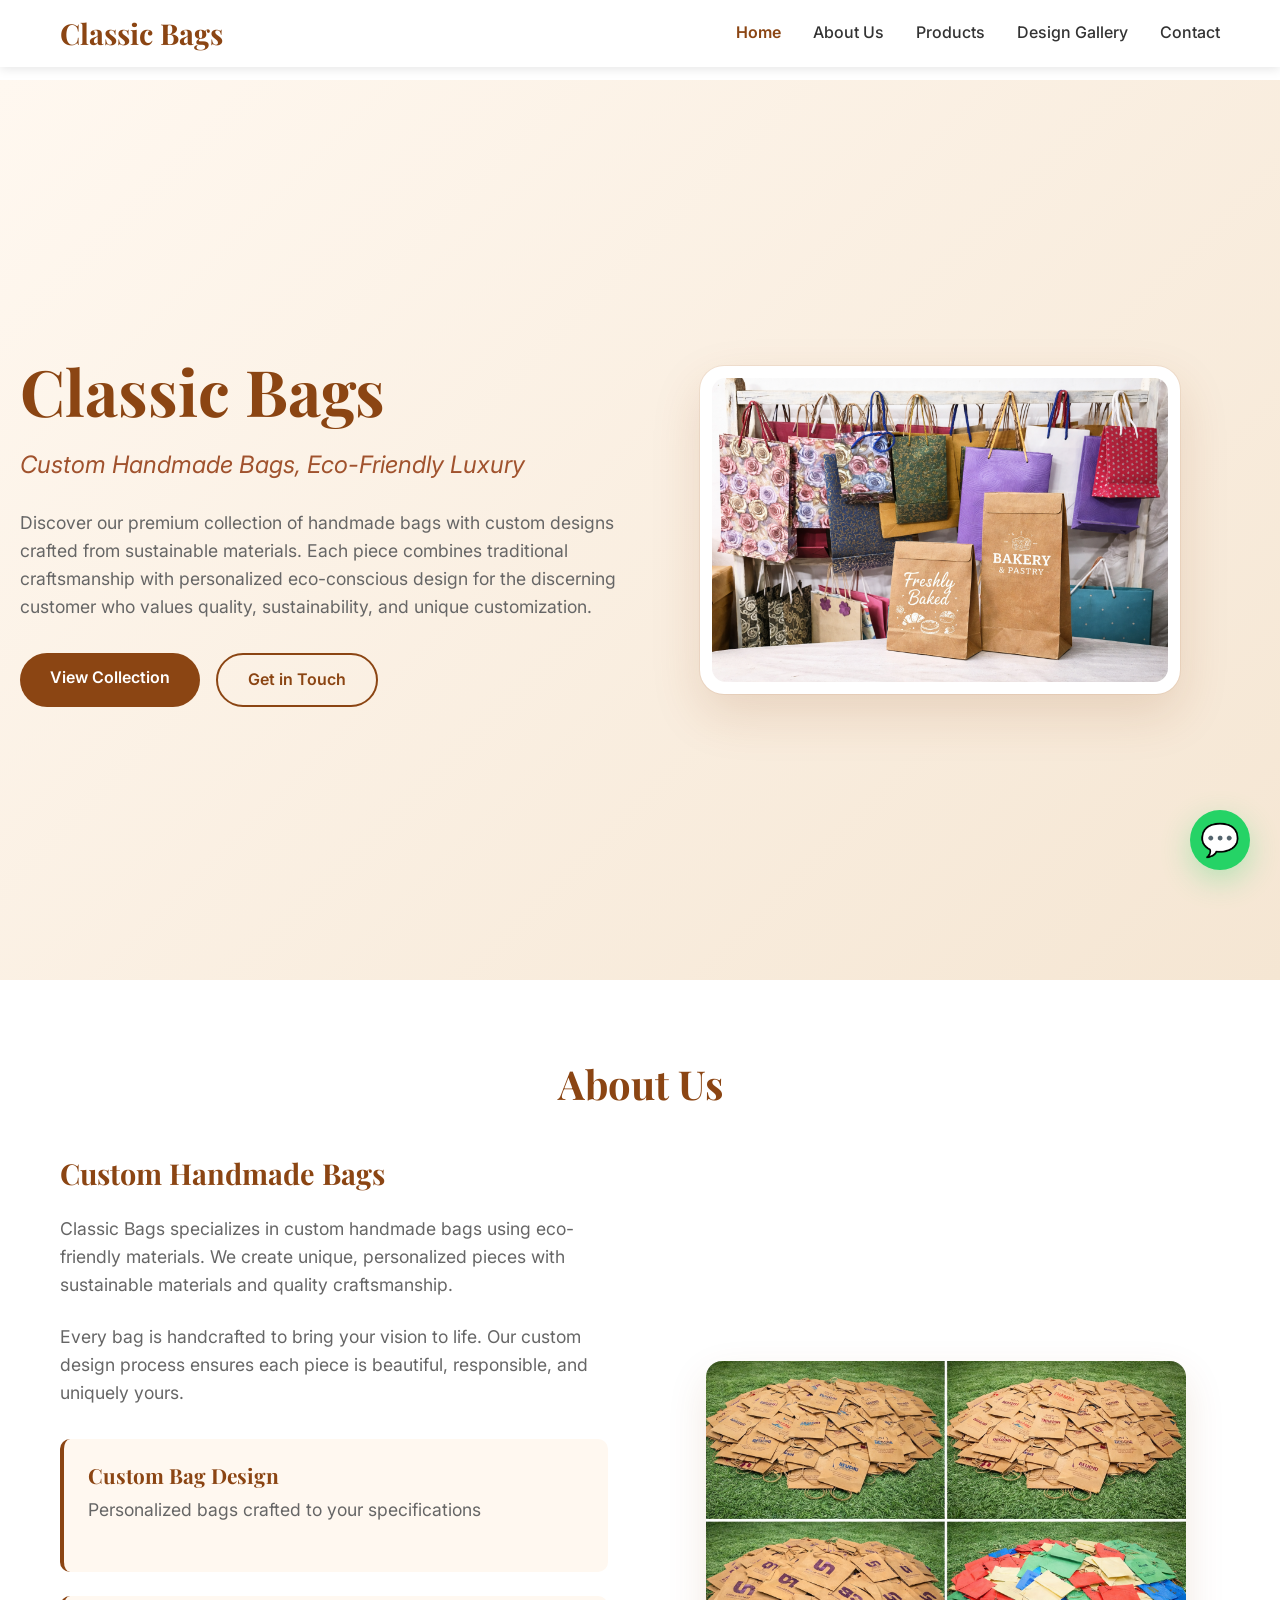
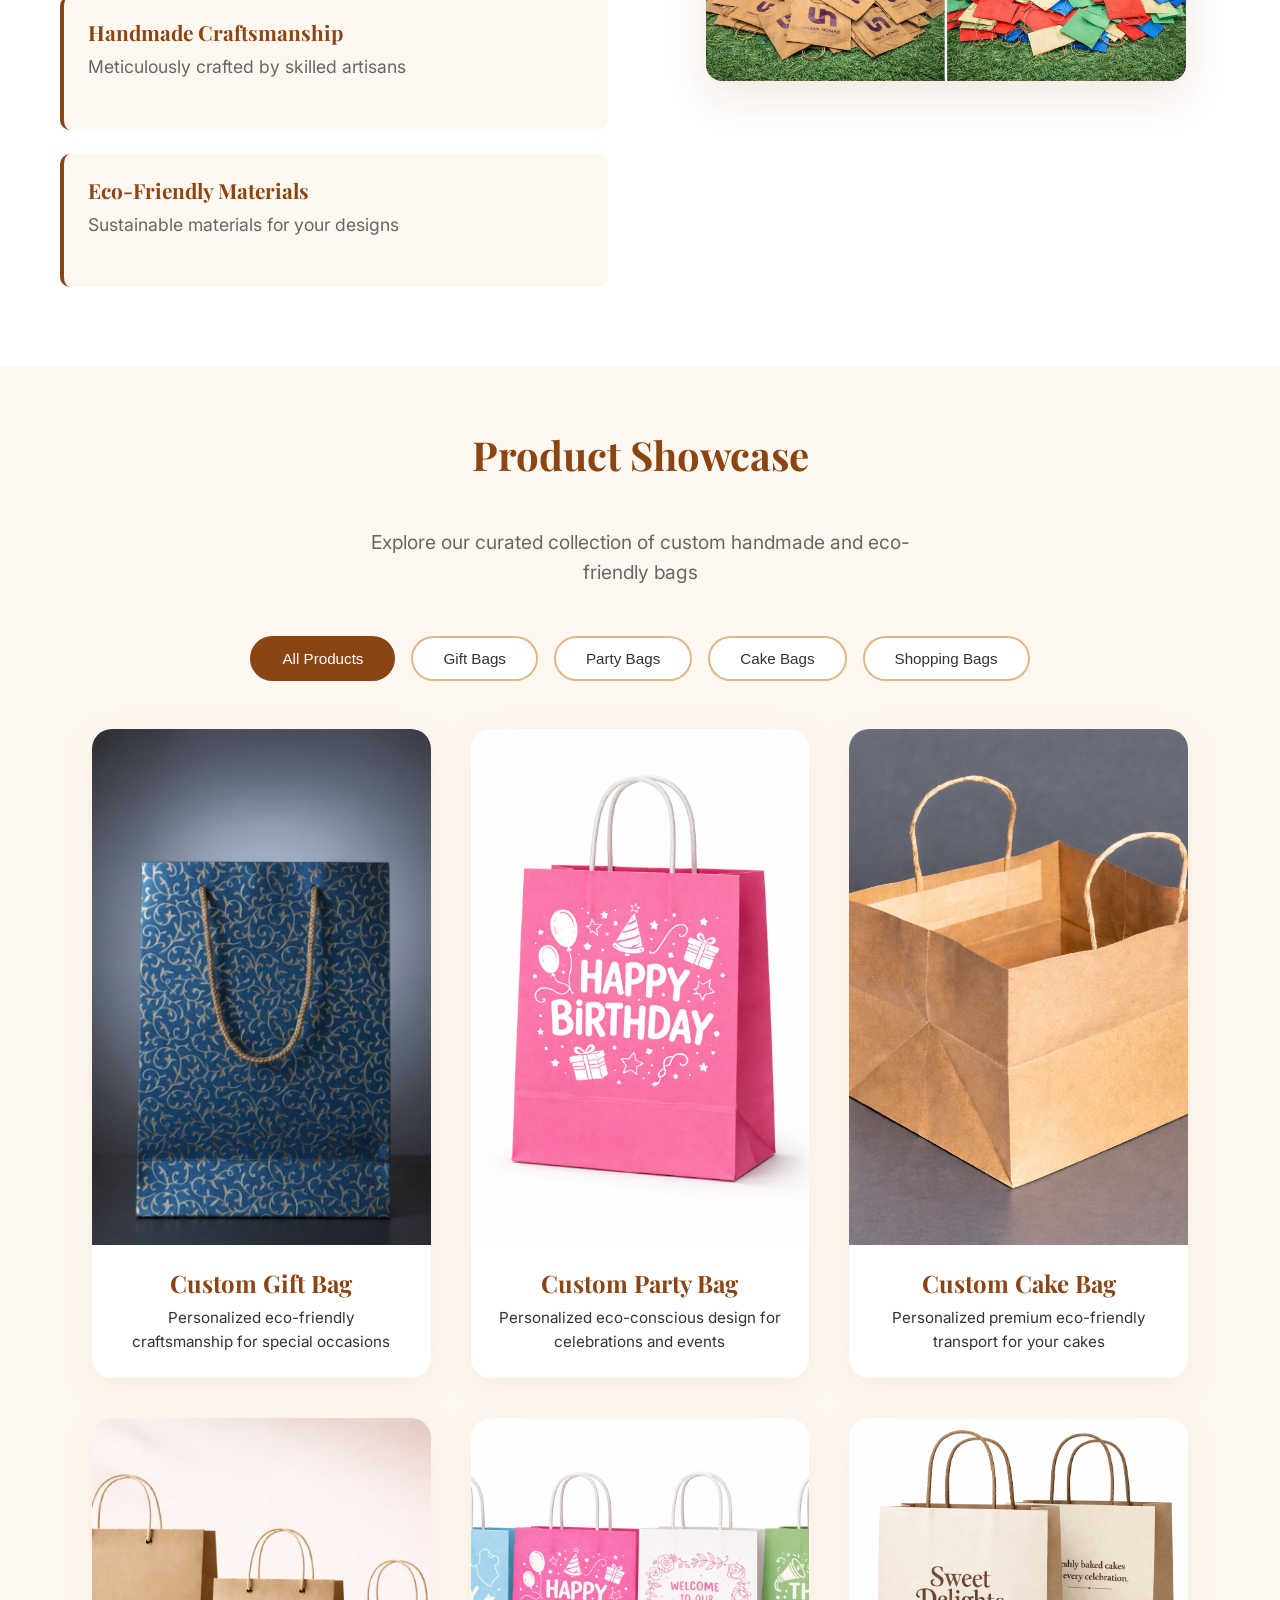
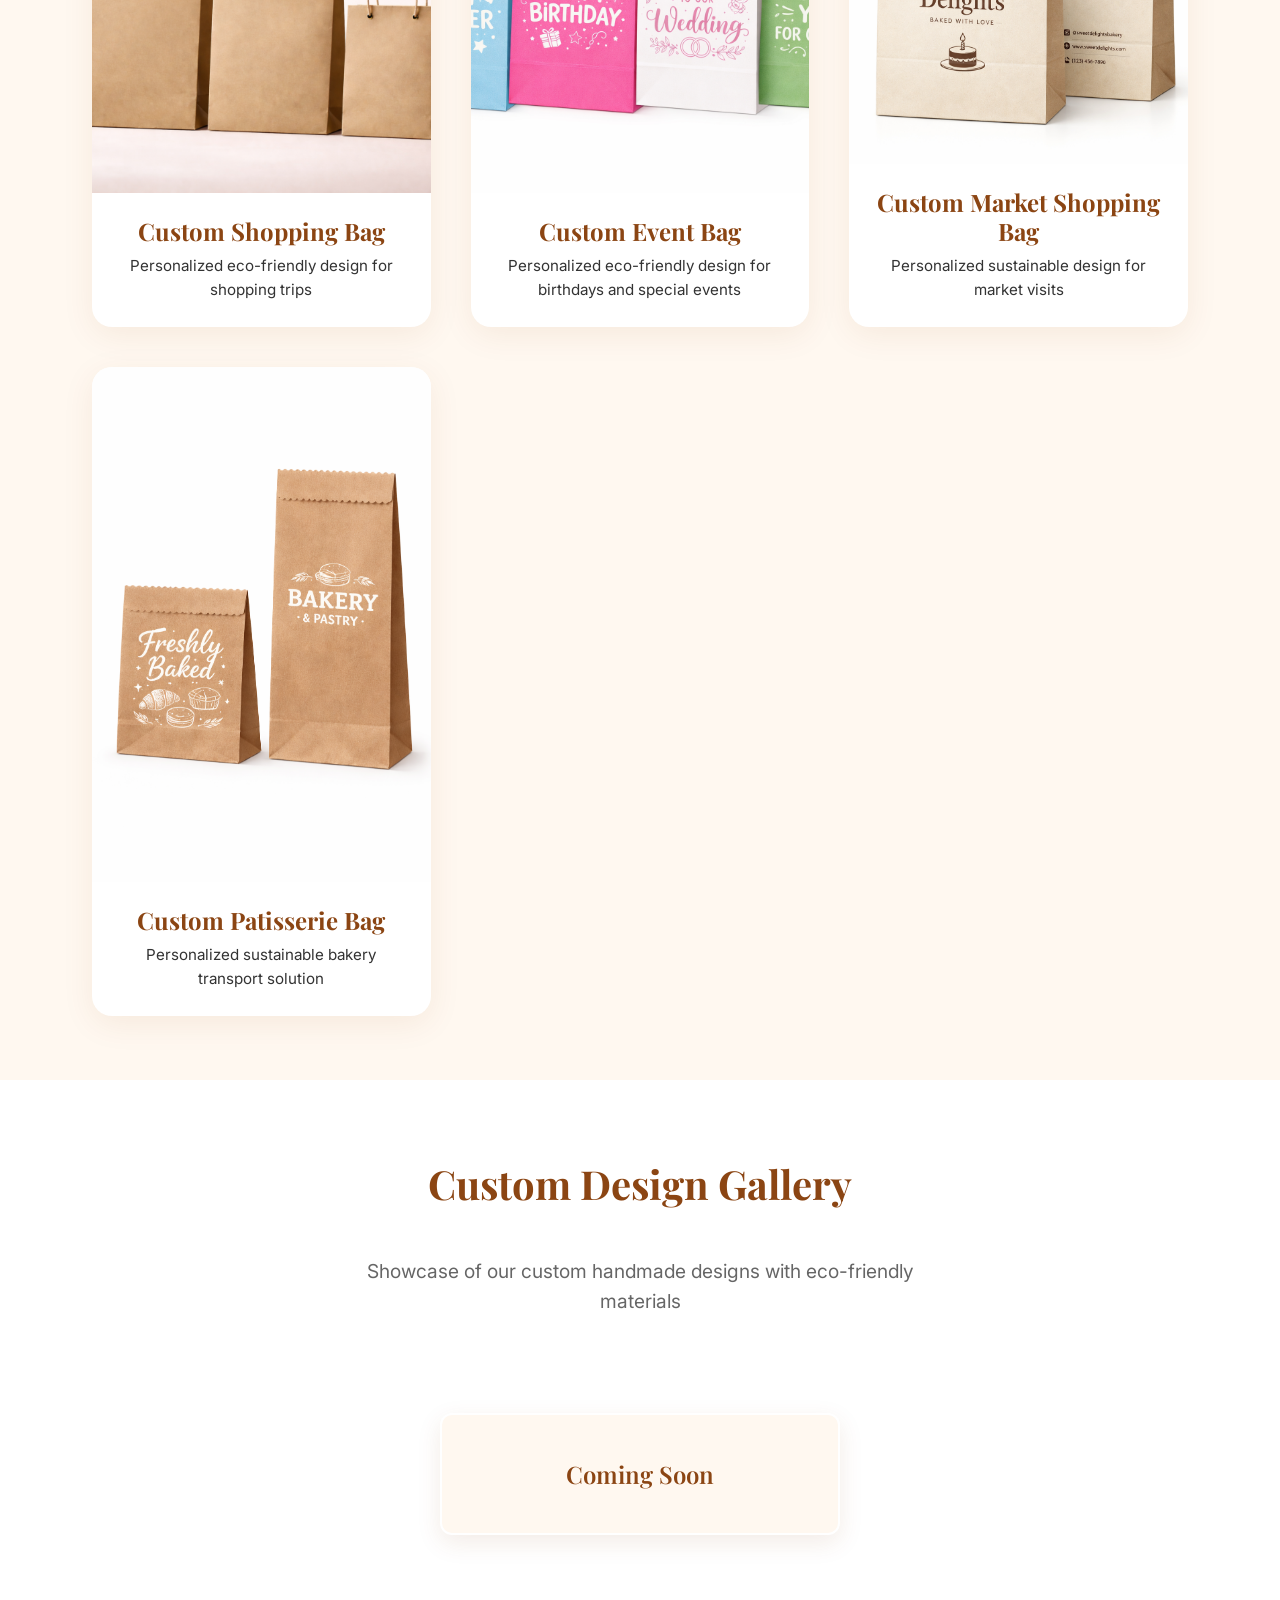
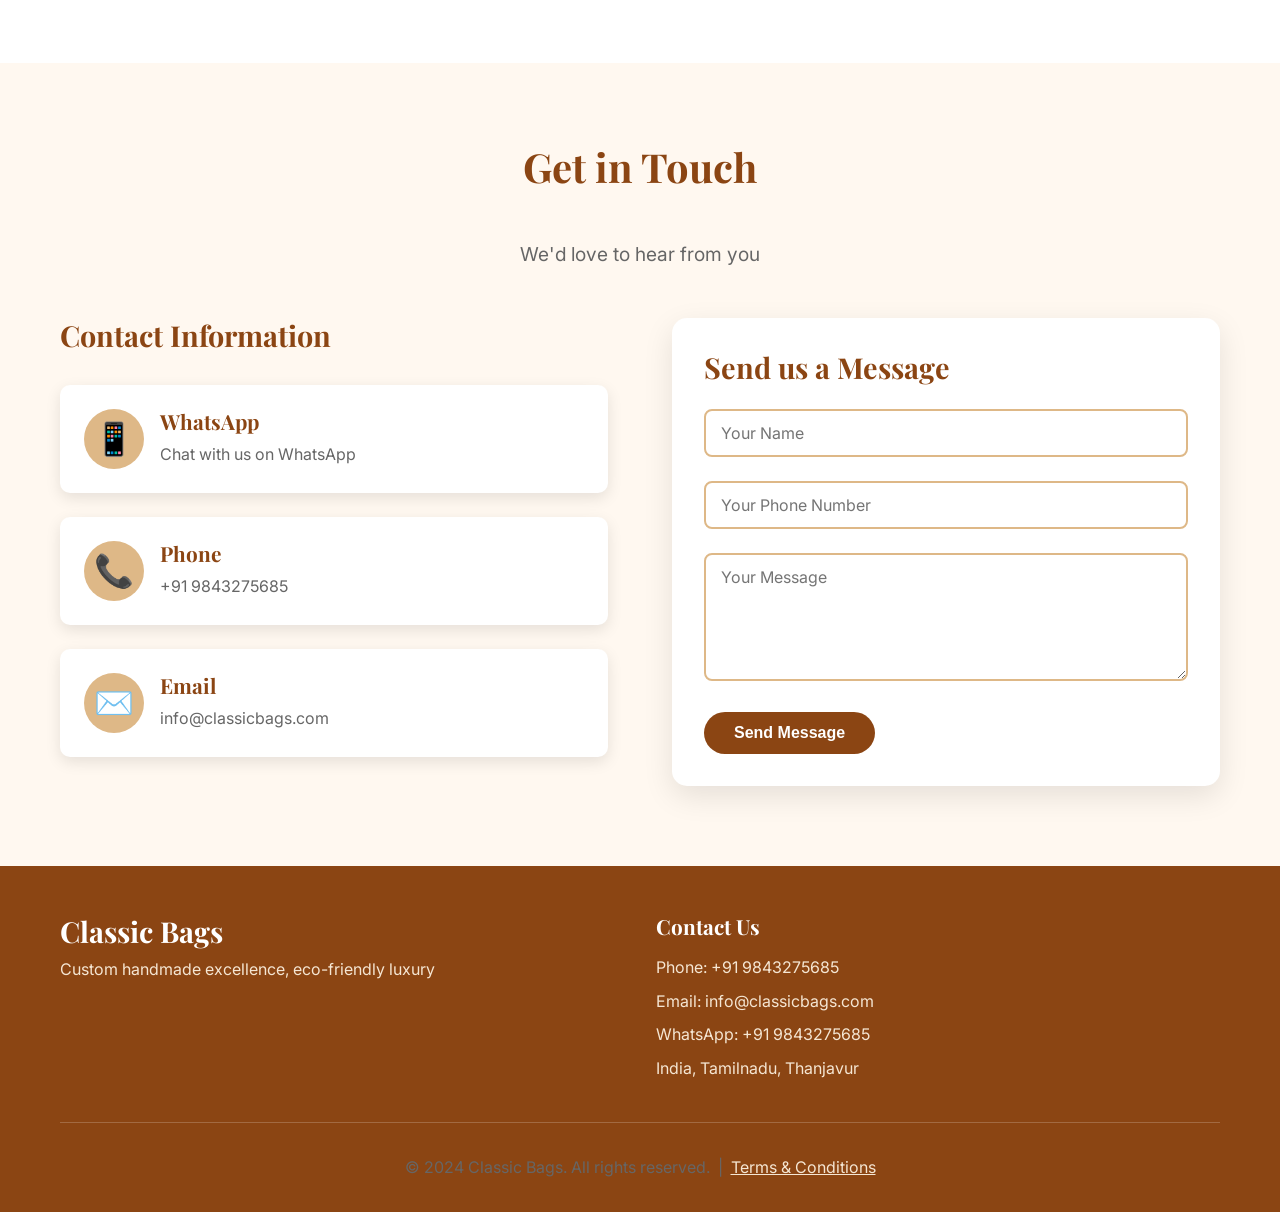
<file: index.html>
<!DOCTYPE html>
<html lang="en">
<head>
    <meta charset="UTF-8">
    <meta name="viewport" content="width=device-width, initial-scale=1.0">
    <title>Classic Bags - Premium Handbags & Accessories</title>
    <meta name="description" content="Discover our collection of premium handmade bags with custom designs and eco-friendly materials. Family-owned business specializing in customized bags and quality craftsmanship.">
    <link rel="stylesheet" href="styles.css">
    <link rel="preconnect" href="https://fonts.googleapis.com">
    <link rel="preconnect" href="https://fonts.gstatic.com" crossorigin>
    <link href="https://fonts.googleapis.com/css2?family=Playfair+Display:wght@400;700&family=Inter:wght@300;400;500;600&display=swap" rel="stylesheet">
</head>
<body>
    <!-- Navigation -->
    <nav class="navbar">
        <div class="nav-container">
            <div class="nav-logo">
                <h2>Classic Bags</h2>
            </div>
            <ul class="nav-menu">
                <li class="nav-item">
                    <a href="#home" class="nav-link">Home</a>
                </li>
                <li class="nav-item">
                    <a href="#about" class="nav-link">About Us</a>
                </li>
                <li class="nav-item">
                    <a href="#products" class="nav-link">Products</a>
                </li>
                <li class="nav-item">
                    <a href="#designs" class="nav-link">Design Gallery</a>
                </li>
                <li class="nav-item">
                    <a href="#contact" class="nav-link">Contact</a>
                </li>
            </ul>
            <div class="hamburger">
                <span class="bar"></span>
                <span class="bar"></span>
                <span class="bar"></span>
            </div>
        </div>
    </nav>

    <!-- Hero Section -->
    <section id="home" class="hero">
        <div class="hero-content">
            <h1 class="hero-title">Classic Bags</h1>
            <p class="hero-subtitle">Custom Handmade Bags, Eco-Friendly Luxury</p>
            <p class="hero-description">Discover our premium collection of handmade bags with custom designs crafted from sustainable materials. Each piece combines traditional craftsmanship with personalized eco-conscious design for the discerning customer who values quality, sustainability, and unique customization.</p>
            <div class="hero-buttons">
                <a href="#products" class="btn btn-primary">View Collection</a>
                <a href="#contact" class="btn btn-secondary">Get in Touch</a>
            </div>
        </div>
        <div class="hero-image">
            <div class="hero-image-frame">
                <img src="images/image13.png" alt="Premium Custom Bag Collection" class="hero-img" loading="eager">
            </div>
        </div>
    </section>

    <!-- About Us Section -->
    <section id="about" class="about">
        <div class="container">
            <h2 class="section-title">About Us</h2>
            <div class="about-content">
                <div class="about-text">
                    <h3>Custom Handmade Bags</h3>
                    <p>Classic Bags specializes in custom handmade bags using eco-friendly materials. We create unique, personalized pieces with sustainable materials and quality craftsmanship.</p>
                    <p>Every bag is handcrafted to bring your vision to life. Our custom design process ensures each piece is beautiful, responsible, and uniquely yours.</p>
                    <div class="about-features">
                        <div class="feature">
                            <h4>Custom Bag Design</h4>
                            <p>Personalized bags crafted to your specifications</p>
                        </div>
                        <div class="feature">
                            <h4>Handmade Craftsmanship</h4>
                            <p>Meticulously crafted by skilled artisans</p>
                        </div>
                        <div class="feature">
                            <h4>Eco-Friendly Materials</h4>
                            <p>Sustainable materials for your designs</p>
                        </div>
                    </div>
                </div>
                <div class="about-image">
                    <img src="images/image14.png" alt="Classic Bags craftsmanship" class="about-img">
                </div>
            </div>
        </div>
    </section>

    <!-- Products Section -->
    <section id="products" class="products">
        <div class="container">
            <h2 class="section-title">Product Showcase</h2>
            <p class="section-subtitle">Explore our curated collection of custom handmade and eco-friendly bags</p>
            
            <div class="product-categories">
                <div class="category-tabs">
                    <button class="tab-btn active" data-category="all">All Products</button>
                    <button class="tab-btn" data-category="gift">Gift Bags</button>
                    <button class="tab-btn" data-category="party">Party Bags</button>
                    <button class="tab-btn" data-category="cake">Cake Bags</button>
                    <button class="tab-btn" data-category="shopping">Shopping Bags</button>
                </div>
            </div>

            <div class="product-grid">
                <div class="product-item" data-category="gift">
                    <div class="product-image">
                        <img src="images/image1.jpeg" alt="Custom Gift Bag" class="product-img">
                    </div>
                    <div class="product-info">
                        <h3>Custom Gift Bag</h3>
                        <p>Personalized eco-friendly craftsmanship for special occasions</p>
                    </div>
                </div>
                
                <div class="product-item" data-category="party">
                    <div class="product-image">
                        <img src="images/image10.png" alt="Custom Party Bag" class="product-img">
                    </div>
                    <div class="product-info">
                        <h3>Custom Party Bag</h3>
                        <p>Personalized eco-conscious design for celebrations and events</p>
                    </div>
                </div>
                
                <div class="product-item" data-category="cake">
                    <div class="product-image">
                        <img src="images/image6.png" alt="Custom Cake Bag" class="product-img">
                    </div>
                    <div class="product-info">
                        <h3>Custom Cake Bag</h3>
                        <p>Personalized premium eco-friendly transport for your cakes</p>
                    </div>
                </div>
                
                <div class="product-item" data-category="shopping">
                    <div class="product-image">
                        <img src="images/image9.png" alt="Custom Shopping Bag" class="product-img">
                    </div>
                    <div class="product-info">
                        <h3>Custom Shopping Bag</h3>
                        <p>Personalized eco-friendly design for shopping trips</p>
                    </div>
                </div>
                
                <div class="product-item" data-category="party">
                    <div class="product-image">
                        <img src="images/image11.png" alt="Custom Event Bag" class="product-img">
                    </div>
                    <div class="product-info">
                        <h3>Custom Event Bag</h3>
                        <p>Personalized eco-friendly design for birthdays and special events</p>
                    </div>
                </div>
                
                <div class="product-item" data-category="shopping">
                    <div class="product-image">
                        <img src="images/image7.png" alt="Custom Market Shopping Bag" class="product-img">
                    </div>
                    <div class="product-info">
                        <h3>Custom Market Shopping Bag</h3>
                        <p>Personalized sustainable design for market visits</p>
                    </div>
                </div>
                
                <div class="product-item" data-category="cake">
                    <div class="product-image">
                        <img src="images/image12.png" alt="Custom Patisserie Bag" class="product-img">
                    </div>
                    <div class="product-info">
                        <h3>Custom Patisserie Bag</h3>
                        <p>Personalized sustainable bakery transport solution</p>
                    </div>
                </div>
            </div>
        </div>
    </section>

    <!-- Design Gallery Section -->
    <section id="designs" class="designs">
        <div class="container">
            <h2 class="section-title">Custom Design Gallery</h2>
            <p class="section-subtitle">Showcase of our custom handmade designs with eco-friendly materials</p>
            
            <div class="design-coming-soon-wrap">
                <table class="design-coming-soon-table">
                    <tbody>
                        <tr>
                            <td>Coming Soon</td>
                        </tr>
                    </tbody>
                </table>
            </div>
        </div>
    </section>

    <!-- Contact Section -->
    <section id="contact" class="contact">
        <div class="container">
            <h2 class="section-title">Get in Touch</h2>
            <p class="section-subtitle">We'd love to hear from you</p>
            
            <div class="contact-content">
                <div class="contact-info">
                    <h3>Contact Information</h3>
                    <div class="contact-methods">
                        <div class="contact-method">
                            <div class="contact-icon">📱</div>
                            <div class="contact-details">
                                <h4>WhatsApp</h4>
                                <a href="https://wa.me/919843275685?text=Hi%2C%20I'm%20interested%20in%20paper%20bags.%20Paper%20bag%20enquiry." class="contact-link" target="_blank">Chat with us on WhatsApp</a>
                            </div>
                        </div>
                        
                        <div class="contact-method">
                            <div class="contact-icon">📞</div>
                            <div class="contact-details">
                                <h4>Phone</h4>
                                <a href="tel:+919843275685" class="contact-link">+91 9843275685</a>
                            </div>
                        </div>
                        
                        <div class="contact-method">
                            <div class="contact-icon">✉️</div>
                            <div class="contact-details">
                                <h4>Email</h4>
                                <a href="mailto:info@classicbags.com" class="contact-link">info@classicbags.com</a>
                            </div>
                        </div>
                    </div>
                </div>
                
                <div class="contact-form">
                    <h3>Send us a Message</h3>
                    <form id="contactForm">
                        <div class="form-group">
                            <input type="text" id="name" name="name" placeholder="Your Name" required>
                        </div>
                        <div class="form-group">
                            <input type="tel" id="phone" name="phone" placeholder="Your Phone Number" required>
                        </div>
                        <div class="form-group">
                            <textarea id="message" name="message" placeholder="Your Message" rows="5" required></textarea>
                        </div>
                        <button type="submit" class="btn btn-primary">Send Message</button>
                    </form>
                </div>
            </div>
        </div>
    </section>

    <!-- Footer -->
    <footer class="footer">
        <div class="container">
            <div class="footer-content">
                <div class="footer-brand">
                    <h3>Classic Bags</h3>
                    <p>Custom handmade excellence, eco-friendly luxury</p>
                </div>
                <div class="footer-contact">
                    <h4>Contact Us</h4>
                    <p>Phone: +91 9843275685</p>
                    <p>Email: info@classicbags.com</p>
                    <p>WhatsApp: +91 9843275685</p>
                    <p>India, Tamilnadu, Thanjavur</p>
                </div>
            </div>
            <div class="footer-bottom">
                <p>&copy; 2024 Classic Bags. All rights reserved. &nbsp;|&nbsp; <a href="terms-and-conditions.html" class="footer-link">Terms & Conditions</a></p>
            </div>
        </div>
    </footer>

    <!-- WhatsApp Floating Button -->
    <a href="https://wa.me/919843275685?text=Hi%2C%20I'm%20interested%20in%20paper%20bags.%20Paper%20bag%20enquiry." class="whatsapp-float" target="_blank">
        <div class="whatsapp-icon">💬</div>
    </a>

    <script src="script.js"></script>
</body>
</html>
</file>
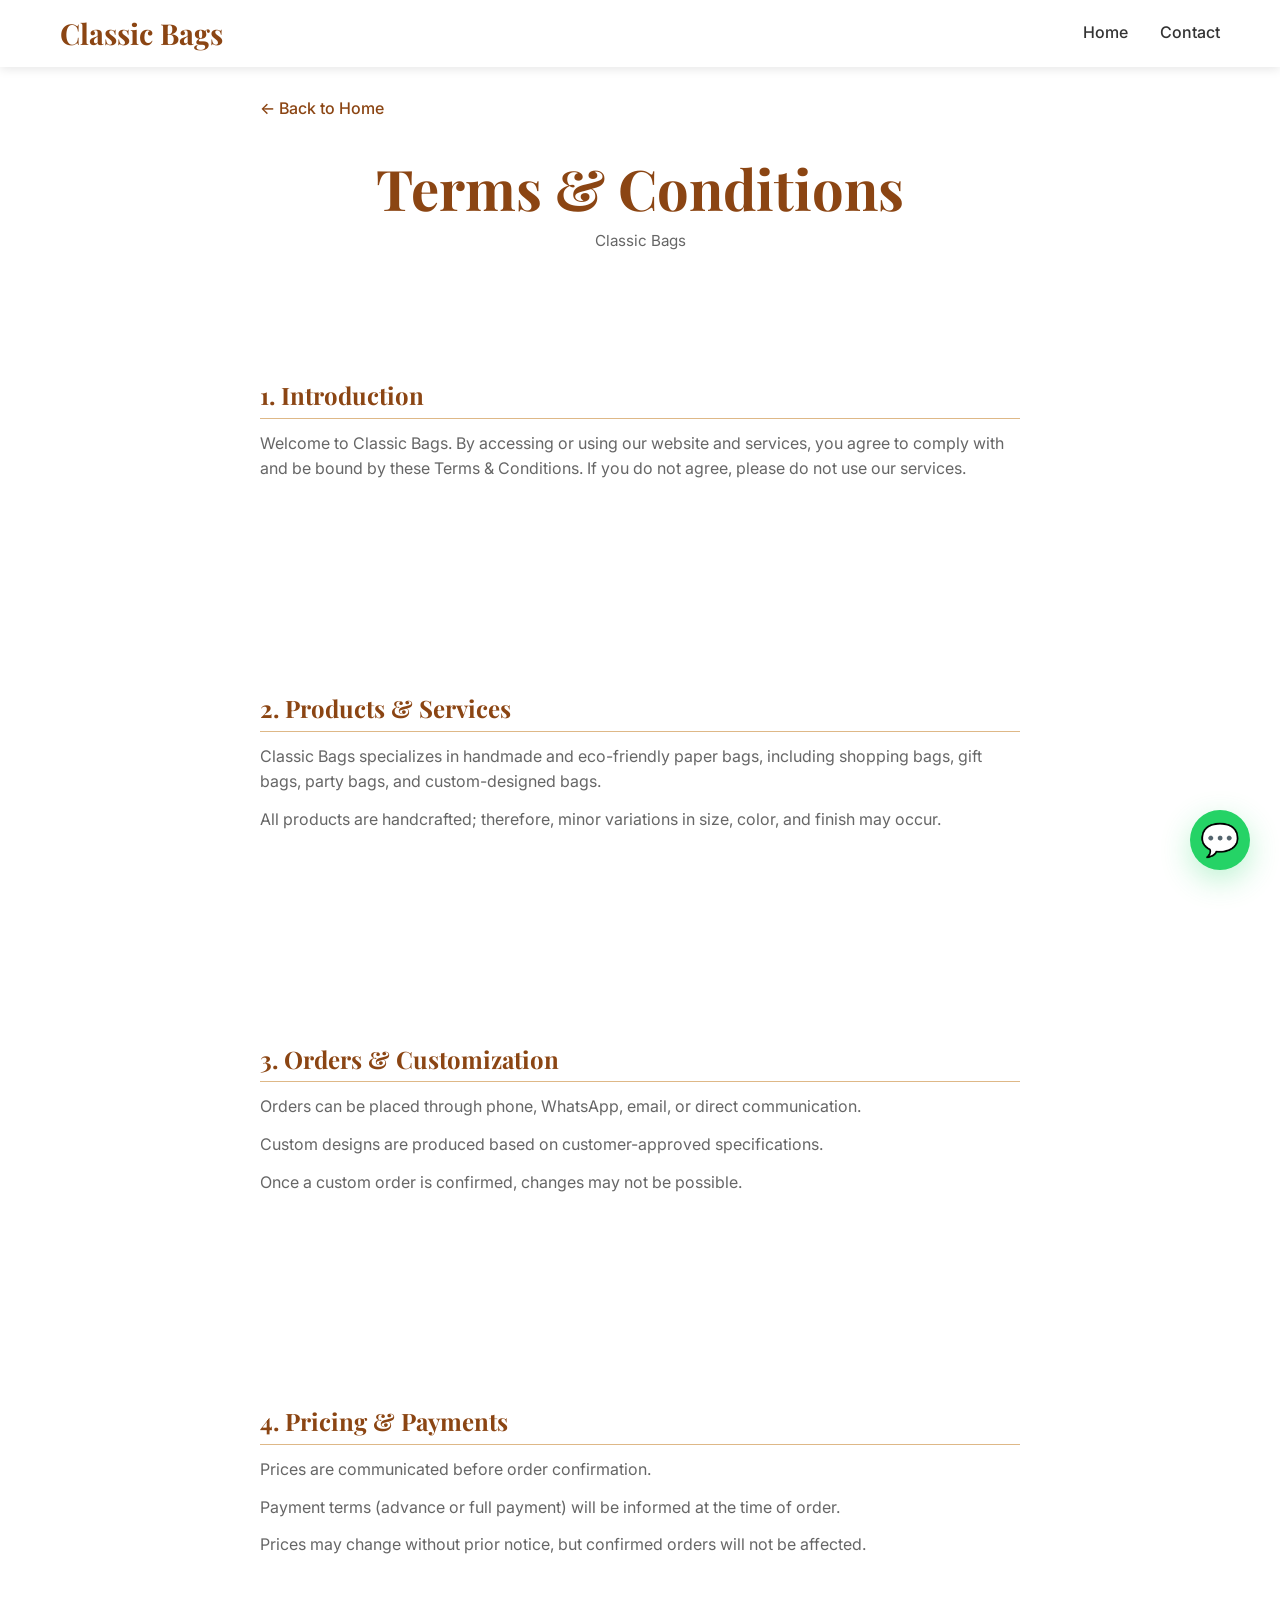
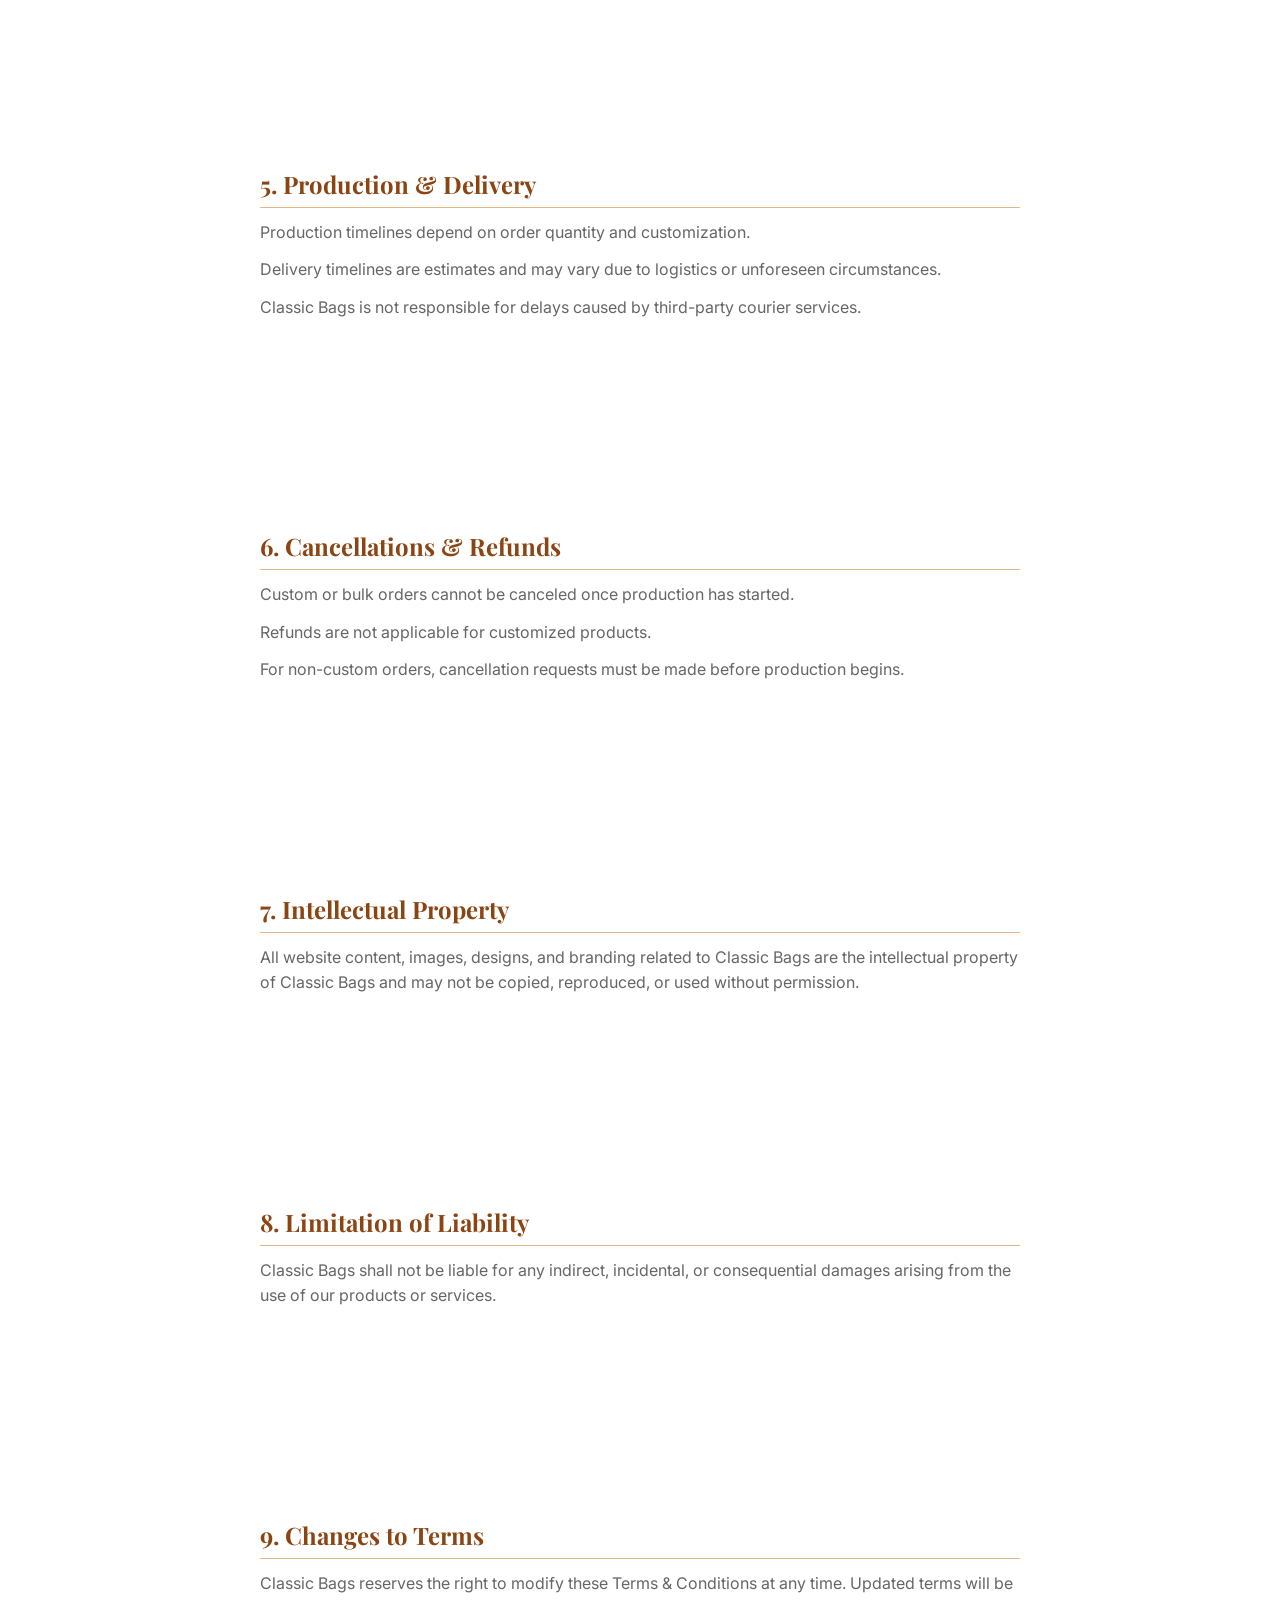
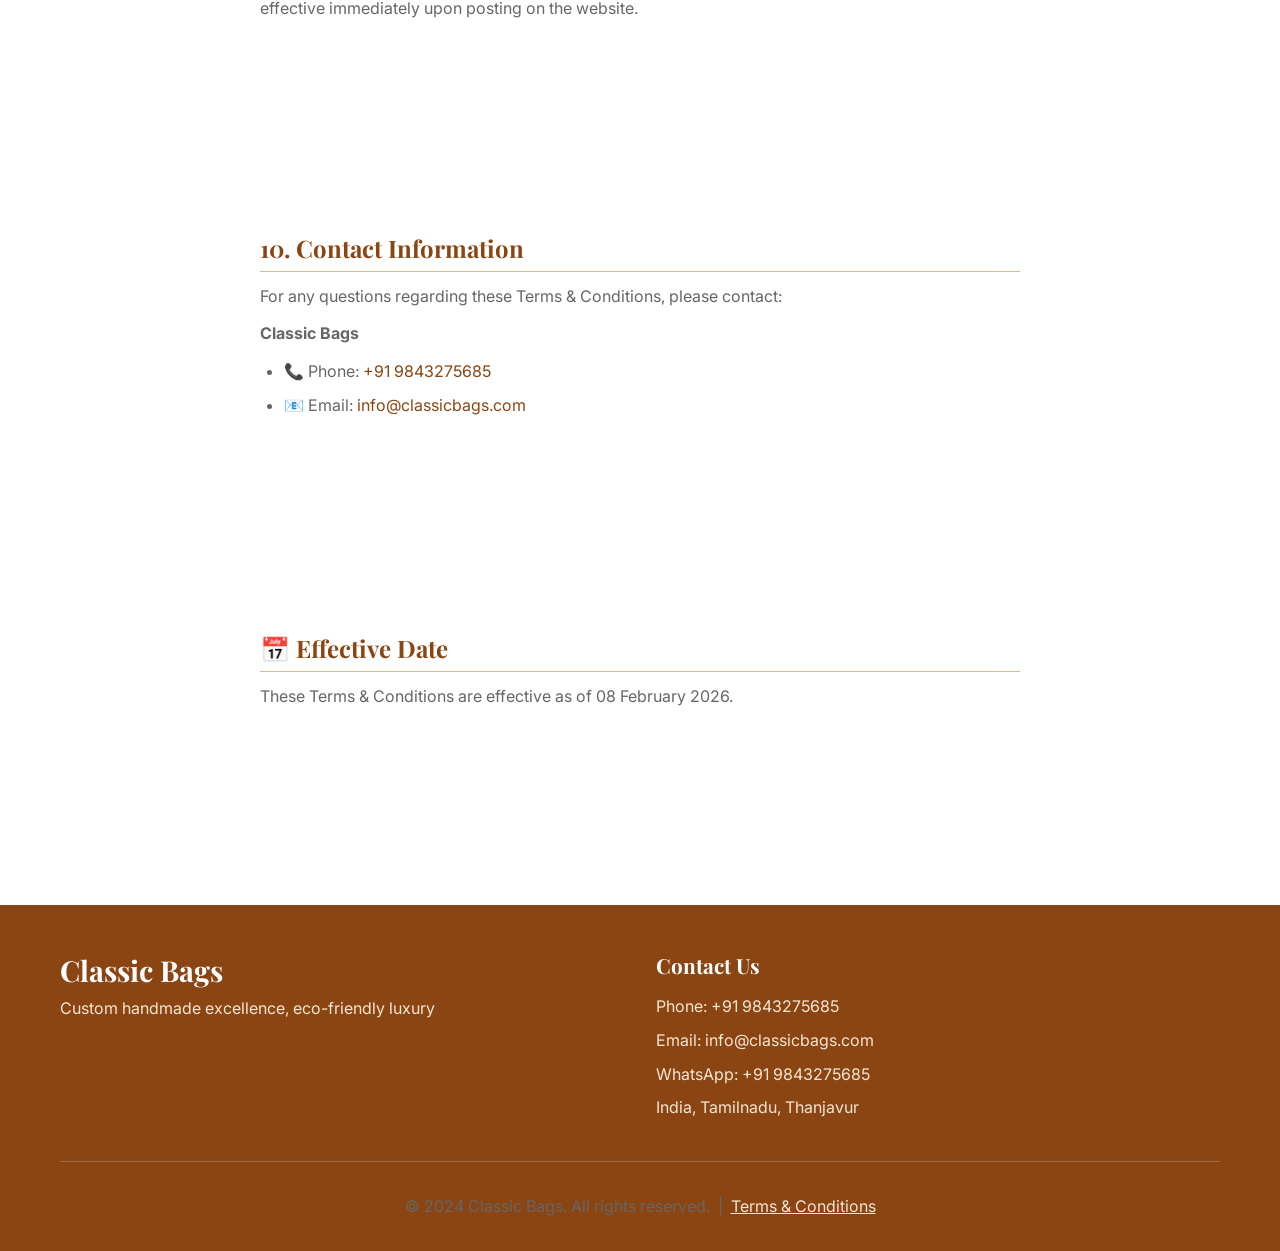
<file: terms-and-conditions.html>
<!DOCTYPE html>
<html lang="en">
<head>
    <meta charset="UTF-8">
    <meta name="viewport" content="width=device-width, initial-scale=1.0">
    <title>Terms & Conditions - Classic Bags</title>
    <meta name="description" content="Terms and conditions for Classic Bags - handmade and custom paper bags. Orders, payments, delivery, and policies.">
    <link rel="stylesheet" href="styles.css">
    <link rel="preconnect" href="https://fonts.googleapis.com">
    <link rel="preconnect" href="https://fonts.gstatic.com" crossorigin>
    <link href="https://fonts.googleapis.com/css2?family=Playfair+Display:wght@400;700&family=Inter:wght@300;400;500;600&display=swap" rel="stylesheet">
    <style>
        .legal-page { padding: 6rem 0 4rem; }
        .legal-page .container { max-width: 800px; }
        .legal-page h1 { text-align: center; margin-bottom: 0.5rem; }
        .legal-page .last-updated { text-align: center; color: var(--medium-gray); font-size: 0.95rem; margin-bottom: 3rem; }
        .legal-section { margin-bottom: 2.5rem; }
        .legal-section h2 { font-size: 1.5rem; margin-bottom: 0.75rem; border-bottom: 1px solid var(--light-brown); padding-bottom: 0.5rem; }
        .legal-section p { margin-bottom: 0.75rem; }
        .legal-section ul { margin: 0 0 1rem 1.5rem; color: var(--medium-gray); }
        .legal-section li { margin-bottom: 0.5rem; }
        .back-link { display: inline-block; margin-bottom: 2rem; color: var(--primary-brown); text-decoration: none; font-weight: 500; }
        .back-link:hover { text-decoration: underline; }
        .legal-page .contact-link { color: var(--primary-brown); text-decoration: none; }
        .legal-page .contact-link:hover { text-decoration: underline; }
    </style>
</head>
<body>
    <!-- Navigation -->
    <nav class="navbar">
        <div class="nav-container">
            <div class="nav-logo">
                <a href="index.html" style="text-decoration: none; color: inherit;"><h2>Classic Bags</h2></a>
            </div>
            <ul class="nav-menu">
                <li class="nav-item"><a href="index.html" class="nav-link">Home</a></li>
                <li class="nav-item"><a href="index.html#contact" class="nav-link">Contact</a></li>
            </ul>
            <div class="hamburger">
                <span class="bar"></span>
                <span class="bar"></span>
                <span class="bar"></span>
            </div>
        </div>
    </nav>

    <main class="legal-page">
        <div class="container">
            <a href="index.html" class="back-link">&larr; Back to Home</a>

            <h1>Terms & Conditions</h1>
            <p class="last-updated">Classic Bags</p>

            <!-- 1. Introduction -->
            <section class="legal-section">
                <h2>1. Introduction</h2>
                <p>Welcome to Classic Bags. By accessing or using our website and services, you agree to comply with and be bound by these Terms & Conditions. If you do not agree, please do not use our services.</p>
            </section>

            <!-- 2. Products & Services -->
            <section class="legal-section">
                <h2>2. Products & Services</h2>
                <p>Classic Bags specializes in handmade and eco-friendly paper bags, including shopping bags, gift bags, party bags, and custom-designed bags.</p>
                <p>All products are handcrafted; therefore, minor variations in size, color, and finish may occur.</p>
            </section>

            <!-- 3. Orders & Customization -->
            <section class="legal-section">
                <h2>3. Orders & Customization</h2>
                <p>Orders can be placed through phone, WhatsApp, email, or direct communication.</p>
                <p>Custom designs are produced based on customer-approved specifications.</p>
                <p>Once a custom order is confirmed, changes may not be possible.</p>
            </section>

            <!-- 4. Pricing & Payments -->
            <section class="legal-section">
                <h2>4. Pricing & Payments</h2>
                <p>Prices are communicated before order confirmation.</p>
                <p>Payment terms (advance or full payment) will be informed at the time of order.</p>
                <p>Prices may change without prior notice, but confirmed orders will not be affected.</p>
            </section>

            <!-- 5. Production & Delivery -->
            <section class="legal-section">
                <h2>5. Production & Delivery</h2>
                <p>Production timelines depend on order quantity and customization.</p>
                <p>Delivery timelines are estimates and may vary due to logistics or unforeseen circumstances.</p>
                <p>Classic Bags is not responsible for delays caused by third-party courier services.</p>
            </section>

            <!-- 6. Cancellations & Refunds -->
            <section class="legal-section">
                <h2>6. Cancellations & Refunds</h2>
                <p>Custom or bulk orders cannot be canceled once production has started.</p>
                <p>Refunds are not applicable for customized products.</p>
                <p>For non-custom orders, cancellation requests must be made before production begins.</p>
            </section>

            <!-- 7. Intellectual Property -->
            <section class="legal-section">
                <h2>7. Intellectual Property</h2>
                <p>All website content, images, designs, and branding related to Classic Bags are the intellectual property of Classic Bags and may not be copied, reproduced, or used without permission.</p>
            </section>

            <!-- 8. Limitation of Liability -->
            <section class="legal-section">
                <h2>8. Limitation of Liability</h2>
                <p>Classic Bags shall not be liable for any indirect, incidental, or consequential damages arising from the use of our products or services.</p>
            </section>

            <!-- 9. Changes to Terms -->
            <section class="legal-section">
                <h2>9. Changes to Terms</h2>
                <p>Classic Bags reserves the right to modify these Terms & Conditions at any time. Updated terms will be effective immediately upon posting on the website.</p>
            </section>

            <!-- 10. Contact Information -->
            <section class="legal-section">
                <h2>10. Contact Information</h2>
                <p>For any questions regarding these Terms & Conditions, please contact:</p>
                <p><strong>Classic Bags</strong></p>
                <ul>
                    <li>📞 Phone: <a href="tel:+919843275685" class="contact-link">+91 9843275685</a></li>
                    <li>📧 Email: <a href="mailto:info@classicbags.com" class="contact-link">info@classicbags.com</a></li>
                </ul>
            </section>

            <!-- Effective Date -->
            <section class="legal-section">
                <h2>📅 Effective Date</h2>
                <p>These Terms & Conditions are effective as of 08 February 2026.</p>
            </section>
        </div>
    </main>

    <!-- Footer -->
    <footer class="footer">
        <div class="container">
            <div class="footer-content">
                <div class="footer-brand">
                    <h3>Classic Bags</h3>
                    <p>Custom handmade excellence, eco-friendly luxury</p>
                </div>
                <div class="footer-contact">
                    <h4>Contact Us</h4>
                    <p>Phone: +91 9843275685</p>
                    <p>Email: info@classicbags.com</p>
                    <p>WhatsApp: +91 9843275685</p>
                    <p>India, Tamilnadu, Thanjavur</p>
                </div>
            </div>
            <div class="footer-bottom">
                <p>&copy; 2024 Classic Bags. All rights reserved. &nbsp;|&nbsp; <a href="terms-and-conditions.html" class="footer-link">Terms & Conditions</a></p>
            </div>
        </div>
    </footer>

    <!-- WhatsApp Floating Button -->
    <a href="https://wa.me/919843275685?text=Hi%2C%20I'm%20interested%20in%20paper%20bags.%20Paper%20bag%20enquiry." class="whatsapp-float" target="_blank" rel="noopener">
        <div class="whatsapp-icon">💬</div>
    </a>

    <script src="script.js"></script>
</body>
</html>
</file>
<file: styles.css>
/* Reset and Base Styles */
* {
    margin: 0;
    padding: 0;
    box-sizing: border-box;
}

html {
    scroll-behavior: smooth;
}

body {
    font-family: 'Inter', sans-serif;
    line-height: 1.6;
    color: #333;
    background-color: #fff;
}

.container {
    max-width: 1200px;
    margin: 0 auto;
    padding: 0 20px;
}

/* Color Palette */
:root {
    --primary-brown: #8B4513;
    --secondary-brown: #A0522D;
    --light-brown: #DEB887;
    --beige: #F5E6D3;
    --cream: #FFF8F0;
    --dark-gray: #333;
    --medium-gray: #666;
    --light-gray: #f4f4f4;
    --white: #ffffff;
    --accent-gold: #DAA520;
}

/* Typography */
h1, h2, h3, h4 {
    font-family: 'Playfair Display', serif;
    font-weight: 700;
    line-height: 1.2;
}

h1 {
    font-size: 3.5rem;
    color: var(--primary-brown);
}

h2 {
    font-size: 2.5rem;
    color: var(--primary-brown);
    margin-bottom: 1rem;
}

h3 {
    font-size: 1.8rem;
    color: var(--primary-brown);
    margin-bottom: 1rem;
}

h4 {
    font-size: 1.3rem;
    color: var(--secondary-brown);
}

p {
    margin-bottom: 1rem;
    color: var(--medium-gray);
}

/* Navigation */
.navbar {
    position: fixed;
    top: 0;
    width: 100%;
    background: rgba(255, 255, 255, 0.95);
    backdrop-filter: blur(10px);
    z-index: 1000;
    padding: 1rem 0;
    box-shadow: 0 2px 10px rgba(0, 0, 0, 0.1);
}

.nav-container {
    max-width: 1200px;
    margin: 0 auto;
    padding: 0 20px;
    display: flex;
    justify-content: space-between;
    align-items: center;
}

.nav-logo h2 {
    color: var(--primary-brown);
    font-size: 1.8rem;
    margin: 0;
}

.nav-menu {
    display: flex;
    list-style: none;
    gap: 2rem;
    margin: 0;
    padding: 0;
    align-items: center;
}

.nav-link {
    text-decoration: none;
    color: var(--dark-gray);
    font-weight: 500;
    transition: color 0.3s ease;
    font-size: 1rem;
}

.nav-link:hover {
    color: var(--primary-brown);
}

.hamburger {
    display: none;
    flex-direction: column;
    cursor: pointer;
}

.bar {
    width: 25px;
    height: 3px;
    background: var(--primary-brown);
    margin: 3px 0;
    transition: 0.3s;
}

/* Hero Section */
.hero {
    min-height: 100vh;
    display: flex;
    align-items: center;
    background: linear-gradient(135deg, var(--cream) 0%, var(--beige) 100%);
    padding: 0 20px;
    margin-top: 80px;
}

.hero-content {
    flex: 1;
    max-width: 600px;
}

.hero-title {
    font-size: 4rem;
    margin-bottom: 1rem;
    color: var(--primary-brown);
}

.hero-subtitle {
    font-size: 1.5rem;
    color: var(--secondary-brown);
    margin-bottom: 1.5rem;
    font-style: italic;
}

.hero-description {
    font-size: 1.1rem;
    margin-bottom: 2rem;
    color: var(--medium-gray);
}

.hero-buttons {
    display: flex;
    gap: 1rem;
    flex-wrap: wrap;
}

.hero-image {
    flex: 1;
    display: flex;
    justify-content: center;
    align-items: center;
}

/* Image frame on the right – replace the img src to use your own image */
.hero-image-frame {
    padding: 12px;
    background: var(--white);
    border-radius: 24px;
    box-shadow: 0 20px 50px rgba(139, 69, 19, 0.15), 0 0 0 1px rgba(139, 69, 19, 0.08);
    max-width: 480px;
}

.hero-img {
    width: 100%;
    max-width: 100%;
    height: auto;
    border-radius: 14px;
    display: block;
    object-fit: cover;
}

.hero-placeholder {
    width: 400px;
    height: 400px;
    background: linear-gradient(45deg, var(--light-brown), var(--beige));
    border-radius: 20px;
    display: flex;
    align-items: center;
    justify-content: center;
    color: var(--primary-brown);
    font-size: 1.2rem;
    font-weight: 600;
    box-shadow: 0 20px 40px rgba(139, 69, 19, 0.1);
}

/* Buttons */
.btn {
    display: inline-block;
    padding: 12px 30px;
    text-decoration: none;
    border-radius: 50px;
    font-weight: 600;
    transition: all 0.3s ease;
    cursor: pointer;
    border: none;
    font-size: 1rem;
}

.btn-primary {
    background: var(--primary-brown);
    color: white;
}

.btn-primary:hover {
    background: var(--secondary-brown);
    transform: translateY(-2px);
    box-shadow: 0 10px 20px rgba(139, 69, 19, 0.2);
}

.btn-secondary {
    background: transparent;
    color: var(--primary-brown);
    border: 2px solid var(--primary-brown);
}

.btn-secondary:hover {
    background: var(--primary-brown);
    color: white;
    transform: translateY(-2px);
}

/* Section Styles */
section {
    padding: 80px 0;
}

.section-title {
    text-align: center;
    margin-bottom: 3rem;
}

.section-subtitle {
    text-align: center;
    font-size: 1.2rem;
    color: var(--medium-gray);
    margin-bottom: 3rem;
    max-width: 600px;
    margin-left: auto;
    margin-right: auto;
}

/* About Section */
.about {
    background: var(--white);
}

.about-content {
    display: grid;
    grid-template-columns: 1fr 1fr;
    gap: 4rem;
    align-items: center;
}

.about-text h3 {
    color: var(--primary-brown);
    margin-bottom: 1.5rem;
}

.about-text p {
    margin-bottom: 1.5rem;
    font-size: 1.1rem;
}

.about-features {
    display: grid;
    grid-template-columns: 1fr;
    gap: 1.5rem;
    margin-top: 2rem;
}

.feature {
    padding: 1.5rem;
    background: var(--cream);
    border-radius: 10px;
    border-left: 4px solid var(--primary-brown);
}

.feature h4 {
    color: var(--primary-brown);
    margin-bottom: 0.5rem;
}

.about-image {
    display: flex;
    justify-content: center;
    align-items: center;
}

.about-img {
    width: 100%;
    max-width: 480px;
    height: auto;
    border-radius: 16px;
    box-shadow: 0 16px 40px rgba(139, 69, 19, 0.12);
    object-fit: cover;
}

.about-placeholder {
    width: 100%;
    height: 400px;
    background: linear-gradient(45deg, var(--light-brown), var(--beige));
    border-radius: 15px;
    display: flex;
    align-items: center;
    justify-content: center;
    color: var(--primary-brown);
    font-size: 1.2rem;
    font-weight: 600;
}

/* Products Section */
.products {
    background: var(--cream);
    padding: 4rem 0;
}

.product-categories {
    margin-bottom: 3rem;
}

.category-tabs {
    display: flex;
    justify-content: center;
    gap: 1rem;
    flex-wrap: wrap;
}

.tab-btn {
    padding: 12px 30px;
    background: var(--white);
    border: 2px solid var(--light-brown);
    border-radius: 25px;
    color: var(--dark-gray);
    font-weight: 500;
    cursor: pointer;
    transition: all 0.3s ease;
    font-size: 0.95rem;
}

.tab-btn:hover {
    background: var(--primary-brown);
    color: white;
    border-color: var(--primary-brown);
    transform: translateY(-2px);
}

.tab-btn.active {
    background: var(--primary-brown);
    color: white;
    border-color: var(--primary-brown);
}

.product-grid {
    display: grid;
    grid-template-columns: repeat(auto-fit, minmax(320px, 1fr));
    gap: 2.5rem;
    padding: 0 2rem;
}

.product-item {
    background: var(--white);
    border-radius: 20px;
    overflow: hidden;
    box-shadow: 0 8px 32px rgba(139, 69, 19, 0.08);
    transition: all 0.4s cubic-bezier(0.4, 0, 0.2);
    height: 100%;
    display: flex;
    flex-direction: column;
    position: relative;
}

.product-item:hover {
    transform: translateY(-8px);
    box-shadow: 0 16px 48px rgba(139, 69, 19, 0.12);
}

/* Single image area per product */
.product-image {
    flex: 1;
    height: 280px;
    min-height: 280px;
    background: var(--light-gray);
    overflow: hidden;
    position: relative;
}

.product-image img {
    width: 100%;
    height: 100%;
    min-height: 280px;
    object-fit: cover;
    transition: transform 0.6s ease;
}

.product-image img:hover {
    transform: scale(1.05);
}

.product-placeholder {
    width: 100%;
    height: 100%;
    background: linear-gradient(45deg, var(--light-brown), var(--beige));
    display: flex;
    align-items: center;
    justify-content: center;
    color: var(--primary-brown);
    font-weight: 600;
}

.product-info {
    padding: 1.5rem;
}

.product-info h3 {
    color: var(--primary-brown);
    margin-bottom: 0.5rem;
    font-size: 1.3rem;
}

.product-info p {
    color: var(--medium-gray);
    font-size: 0.95rem;
}

/* Designs Section */
.designs {
    background: var(--white);
}

.design-coming-soon-wrap {
    display: flex;
    justify-content: center;
    padding: 3rem 0;
}

.design-coming-soon-table {
    width: 100%;
    max-width: 400px;
    border-collapse: collapse;
    border: 2px solid var(--light-brown);
    border-radius: 12px;
    overflow: hidden;
    box-shadow: 0 8px 24px rgba(139, 69, 19, 0.1);
}

.design-coming-soon-table td {
    padding: 2.5rem 2rem;
    text-align: center;
    font-family: 'Playfair Display', serif;
    font-size: 1.5rem;
    font-weight: 600;
    color: var(--primary-brown);
    background: var(--cream);
}

.design-grid {
    display: grid;
    grid-template-columns: repeat(auto-fit, minmax(300px, 1fr));
    gap: 2rem;
}

.design-item {
    position: relative;
    border-radius: 15px;
    overflow: hidden;
    box-shadow: 0 10px 30px rgba(0, 0, 0, 0.1);
    cursor: pointer;
    transition: transform 0.3s ease;
}

.design-item:hover {
    transform: scale(1.05);
}

.design-image {
    height: 300px;
    overflow: hidden;
}

.design-placeholder {
    width: 100%;
    height: 100%;
    background: linear-gradient(45deg, var(--secondary-brown), var(--light-brown));
    display: flex;
    align-items: center;
    justify-content: center;
    color: white;
    font-weight: 600;
}

.design-overlay {
    position: absolute;
    bottom: 0;
    left: 0;
    right: 0;
    background: linear-gradient(to top, rgba(139, 69, 19, 0.9), transparent);
    color: white;
    padding: 2rem 1.5rem 1.5rem;
    transform: translateY(100%);
    transition: transform 0.3s ease;
}

.design-item:hover .design-overlay {
    transform: translateY(0);
}

.design-overlay h3 {
    color: white;
    margin-bottom: 0.5rem;
}

/* Contact Section */
.contact {
    background: var(--cream);
}

.contact-content {
    display: grid;
    grid-template-columns: 1fr 1fr;
    gap: 4rem;
}

.contact-info h3 {
    color: var(--primary-brown);
    margin-bottom: 2rem;
}

.contact-methods {
    display: flex;
    flex-direction: column;
    gap: 1.5rem;
}

.contact-method {
    display: flex;
    align-items: center;
    gap: 1rem;
    padding: 1.5rem;
    background: var(--white);
    border-radius: 10px;
    box-shadow: 0 5px 15px rgba(0, 0, 0, 0.1);
}

.contact-icon {
    font-size: 2rem;
    width: 60px;
    height: 60px;
    display: flex;
    align-items: center;
    justify-content: center;
    background: var(--light-brown);
    border-radius: 50%;
}

.contact-details h4 {
    color: var(--primary-brown);
    margin-bottom: 0.5rem;
}

.contact-link {
    color: var(--medium-gray);
    text-decoration: none;
    transition: color 0.3s ease;
}

.contact-link:hover {
    color: var(--primary-brown);
}

.contact-form {
    background: var(--white);
    padding: 2rem;
    border-radius: 15px;
    box-shadow: 0 10px 30px rgba(0, 0, 0, 0.1);
}

.contact-form h3 {
    color: var(--primary-brown);
    margin-bottom: 1.5rem;
}

.form-group {
    margin-bottom: 1.5rem;
}

.form-group input,
.form-group textarea {
    width: 100%;
    padding: 12px 15px;
    border: 2px solid var(--light-brown);
    border-radius: 8px;
    font-family: 'Inter', sans-serif;
    font-size: 1rem;
    transition: border-color 0.3s ease;
}

.form-group input:focus,
.form-group textarea:focus {
    outline: none;
    border-color: var(--primary-brown);
}

.form-group textarea {
    resize: vertical;
    min-height: 120px;
}

/* Footer */
.footer {
    background: var(--primary-brown);
    color: white;
    padding: 3rem 0 1rem;
}

.footer-content {
    display: grid;
    grid-template-columns: 1fr 1fr;
    gap: 2rem;
    margin-bottom: 2rem;
}

.footer-brand h3 {
    color: white;
    margin-bottom: 0.5rem;
}

.footer-brand p {
    color: var(--beige);
}

.footer-contact h4 {
    color: white;
    margin-bottom: 1rem;
}

.footer-contact p {
    color: var(--beige);
    margin-bottom: 0.5rem;
}

.footer-bottom {
    text-align: center;
    padding-top: 2rem;
    border-top: 1px solid rgba(255, 255, 255, 0.2);
    color: var(--beige);
}

.footer-bottom .footer-link {
    color: var(--beige);
    text-decoration: underline;
    transition: color 0.3s ease;
}

.footer-bottom .footer-link:hover {
    color: var(--white);
}

/* WhatsApp Floating Button */
.whatsapp-float {
    position: fixed;
    bottom: 30px;
    right: 30px;
    width: 60px;
    height: 60px;
    background: #25D366;
    border-radius: 50%;
    display: flex;
    align-items: center;
    justify-content: center;
    box-shadow: 0 10px 30px rgba(37, 211, 102, 0.3);
    z-index: 1000;
    transition: transform 0.3s ease;
    text-decoration: none;
}

.whatsapp-float:hover {
    transform: scale(1.1);
}

.whatsapp-icon {
    font-size: 2rem;
    color: white;
}

/* Fullscreen Image Viewer */
.fullscreen-overlay {
    position: fixed;
    top: 0;
    left: 0;
    width: 100%;
    height: 100%;
    background: rgba(0, 0, 0, 0.9);
    display: flex;
    justify-content: center;
    align-items: center;
    z-index: 10000;
    opacity: 0;
    animation: fadeIn 0.3s ease-out forwards;
}

.fullscreen-content {
    position: relative;
    max-width: 90%;
    max-height: 90%;
    text-align: center;
}

.fullscreen-img {
    width: 100%;
    height: auto;
    max-height: 90vh;
    object-fit: contain;
    border-radius: 10px;
    box-shadow: 0 20px 60px rgba(0, 0, 0, 0.3);
}

.fullscreen-close {
    position: absolute;
    top: 20px;
    right: 20px;
    background: var(--primary-brown);
    color: white;
    border: none;
    width: 40px;
    height: 40px;
    border-radius: 50%;
    font-size: 24px;
    cursor: pointer;
    transition: all 0.3s ease;
    z-index: 10001;
}

.fullscreen-close:hover {
    background: var(--secondary-brown);
    transform: scale(1.1);
}

@keyframes fadeIn {
    to {
        opacity: 1;
    }
}

.product-info {
    padding: 1.5rem;
    text-align: center;
    display: flex;
    flex-direction: column;
    align-items: center;
    justify-content: center;
}

.product-info img {
    max-width: 100%;
    height: auto;
    border-radius: 8px;
    margin-bottom: 1rem;
    box-shadow: 0 4px 12px rgba(0, 0, 0, 0.1);
    display: block;
    margin-left: auto;
    margin-right: auto;
}

.product-info h3 {
    color: var(--primary-brown);
    font-size: 1.5rem;
    margin-bottom: 0.5rem;
    text-align: center;
    width: 100%;
}

.product-info p {
    color: var(--dark-gray);
    margin-bottom: 0;
    text-align: center;
    width: 100%;
}

/* Product Variants */
.product-variants {
    margin-top: 1rem;
    padding: 1rem;
    background: var(--cream);
    border-radius: 8px;
    border: 1px solid var(--light-brown);
}

.product-variants h4 {
    color: var(--primary-brown);
    margin-bottom: 0.8rem;
    font-size: 1rem;
}

.variant-options {
    display: grid;
    grid-template-columns: repeat(auto-fit, minmax(200px, 1fr));
    gap: 1rem;
}

.variant {
    display: flex;
    flex-direction: column;
    gap: 0.5rem;
}

.variant-label {
    font-weight: 600;
    color: var(--secondary-brown);
    font-size: 0.9rem;
}

.variant-select {
    padding: 8px 12px;
    border: 1px solid var(--light-brown);
    border-radius: 6px;
    background: var(--white);
    color: var(--dark-gray);
    font-family: 'Inter', sans-serif;
    font-size: 0.9rem;
    cursor: pointer;
    transition: border-color 0.3s ease;
}

.variant-select:focus {
    outline: none;
    border-color: var(--primary-brown);
}

.color-options {
    display: flex;
    gap: 0.5rem;
}

.color-btn {
    width: 30px;
    height: 30px;
    border: 2px solid transparent;
    border-radius: 50%;
    cursor: pointer;
    transition: all 0.3s ease;
    position: relative;
}

.color-btn:hover {
    transform: scale(1.1);
    border-color: var(--dark-gray);
}

.color-btn.active {
    border-color: var(--primary-brown);
    box-shadow: 0 0 0 5px rgba(139, 69, 19, 0.3);
}

.color-btn.active::after {
    content: '✓';
    position: absolute;
    top: -8px;
    right: -8px;
    background: var(--primary-brown);
    color: white;
    width: 16px;
    height: 16px;
    border-radius: 50%;
    display: flex;
    align-items: center;
    justify-content: center;
    font-size: 10px;
}

/* Responsive Design */
@media (max-width: 768px) {
    .hamburger {
        display: flex;
    }
    
    .nav-menu {
        position: fixed;
        left: -100%;
        top: 70px;
        flex-direction: column;
        background-color: var(--white);
        width: 100%;
        text-align: center;
        transition: 0.3s;
        box-shadow: 0 10px 27px rgba(0, 0, 0, 0.05);
        padding: 2rem 0;
    }
    
    .nav-menu.active {
        left: 0;
    }
    
    .nav-menu li {
        margin: 1rem 0;
    }
    
    .hamburger.active .bar:nth-child(2) {
        opacity: 0;
    }
    
    .hamburger.active .bar:nth-child(1) {
        transform: translateY(8px) rotate(45deg);
    }
    
    .hamburger.active .bar:nth-child(3) {
        transform: translateY(-8px) rotate(-45deg);
    }
    
    .hero {
        flex-direction: column;
        text-align: center;
        padding: 2rem 20px;
    }
    
    .hero-title {
        font-size: 2.5rem;
    }
    
    .hero-subtitle {
        font-size: 1.2rem;
    }
    
    .hero-image {
        margin-top: 2rem;
        width: 100%;
    }
    
    .hero-image-frame {
        max-width: 100%;
        padding: 10px;
    }
    
    .hero-placeholder {
        width: 300px;
        height: 300px;
    }
    
    .about-content {
        grid-template-columns: 1fr;
        gap: 2rem;
    }
    
    .about-features {
        grid-template-columns: 1fr;
    }
    
    .contact-content {
        grid-template-columns: 1fr;
        gap: 2rem;
    }
    
    .footer-content {
        grid-template-columns: 1fr;
        text-align: center;
    }
    
    .product-grid,
    .design-grid {
        grid-template-columns: 1fr;
    }
    
    .category-tabs {
        justify-content: center;
    }
    
    .hero-buttons {
        justify-content: center;
    }
    
    h1 {
        font-size: 2.5rem;
    }
    
    h2 {
        font-size: 2rem;
    }
    
    section {
        padding: 60px 0;
    }
}

@media (max-width: 480px) {
    .container {
        padding: 0 15px;
    }
    
    .hero-title {
        font-size: 2rem;
    }
    
    .hero-subtitle {
        font-size: 1rem;
    }
    
    .hero-placeholder {
        width: 250px;
        height: 250px;
    }
    
    .about-placeholder {
        height: 300px;
    }
    
    .contact-form {
        padding: 1.5rem;
    }
    
    .whatsapp-float {
        width: 50px;
        height: 50px;
        bottom: 20px;
        right: 20px;
    }
    
    .whatsapp-icon {
        font-size: 1.5rem;
    }
}

/* Animations */
@keyframes fadeInUp {
    from {
        opacity: 0;
        transform: translateY(30px);
    }
    to {
        opacity: 1;
        transform: translateY(0);
    }
}

.fade-in-up {
    animation: fadeInUp 0.8s ease-out;
}

/* Smooth scroll behavior for better UX */
html {
    scroll-behavior: smooth;
}

/* Loading states */
.loading {
    opacity: 0.7;
    pointer-events: none;
}

/* Focus states for accessibility */
.btn:focus,
.nav-link:focus,
input:focus,
textarea:focus {
    outline: 2px solid var(--accent-gold);
    outline-offset: 2px;
}
</file>
